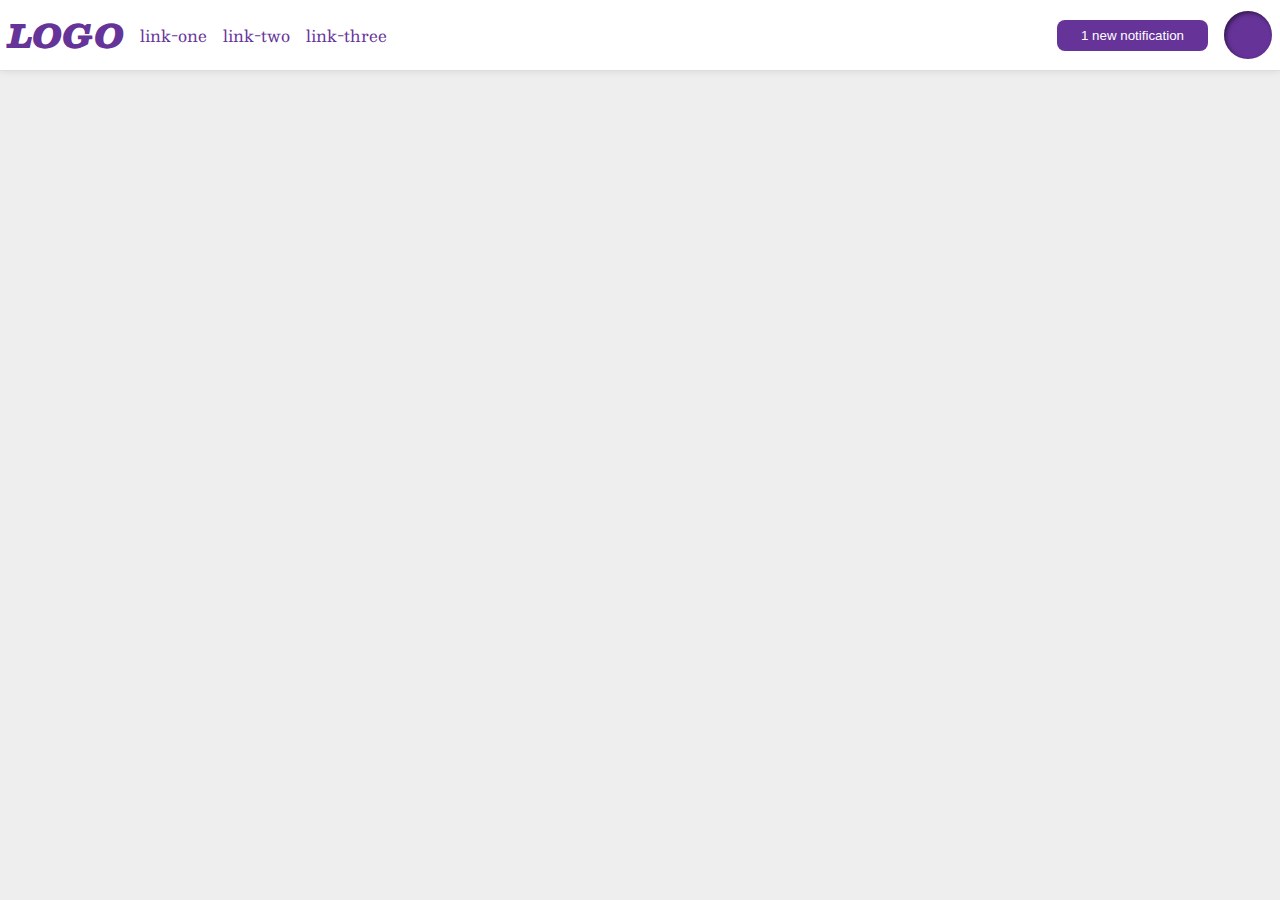
<file: flex/03-flex-header-2/index.html>
<!DOCTYPE html>
<html lang="en">
  <head>
    <meta charset="UTF-8">
    <meta http-equiv="X-UA-Compatible" content="IE=edge">
    <meta name="viewport" content="width=device-width, initial-scale=1.0">
    <title>Flex Header 2</title>
    <link rel="stylesheet" href="style.css">
  </head>
  <body>
    <div class="header">
      <div class="left">
        <div class="logo">
          LOGO
        </div>
          <ul class="links">
          <li><a href="google.com">link-one</a></li>
            <li><a href="google.com">link-two</a></li>
            <li><a href="google.com">link-three</a></li>
          </ul>
      </div>
      <div class="right">
          <button class="notifications">
            1 new notification
          </button>
        <div class="profile-image"></div>
      </div>
    </div>
  </body>
</html>
</file>
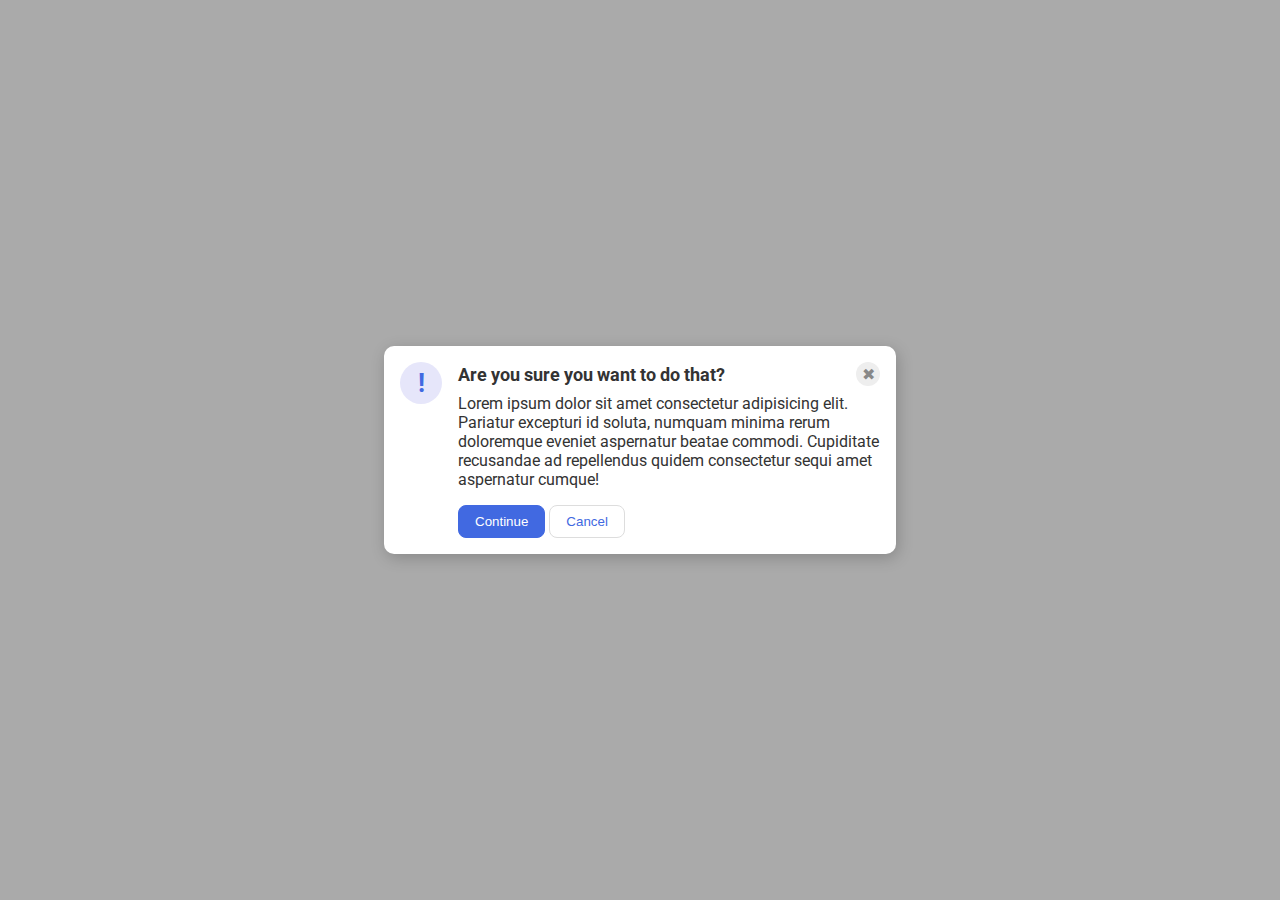
<file: flex/05-flex-modal/index.html>
<!DOCTYPE html>
<html lang="en">
  <head>
    <meta charset="UTF-8">
    <meta http-equiv="X-UA-Compatible" content="IE=edge">
    <meta name="viewport" content="width=device-width, initial-scale=1.0">
    <link rel="stylesheet" href="style.css">
    <title>Modal</title>
  </head>
  <body>
    <div class="modal">
      <div class="icon">!</div>
      <div class="content">
        <div class="header">Are you sure you want to do that?
          <div class="close-button">✖</div>
        </div>
        <div class="text">Lorem ipsum dolor sit amet consectetur adipisicing elit. Pariatur excepturi id soluta, numquam minima rerum doloremque eveniet aspernatur beatae commodi. Cupiditate recusandae ad repellendus quidem consectetur sequi amet aspernatur cumque!</div>
        <div class="container">
          <div class="bottom-content">
            <button class="continue">Continue</button>
            <button class="cancel">Cancel</button>
          </div>
        </div>
      </div>
    </div>
  </body>
</html>
</file>
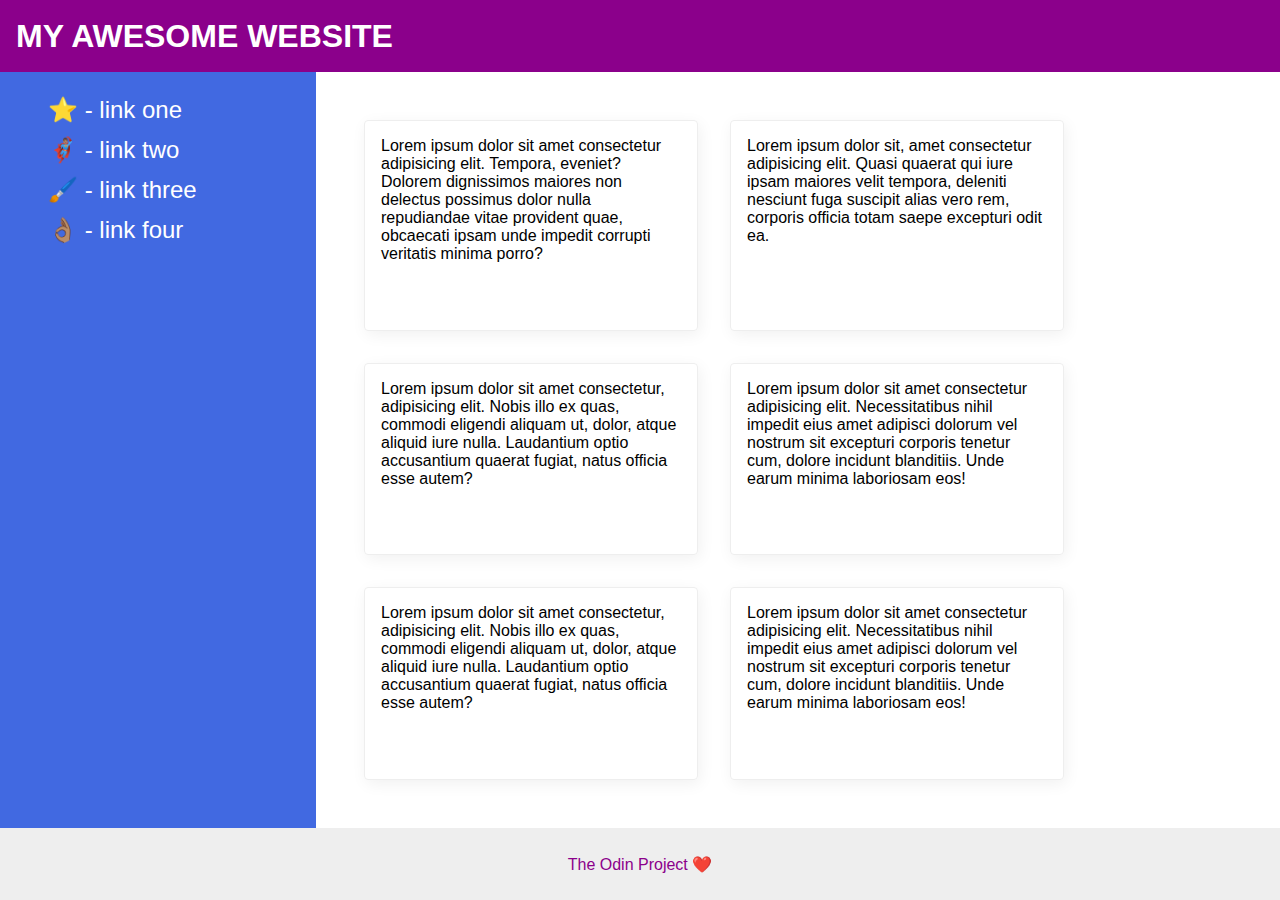
<file: flex/07-flex-layout-2/index.html>
<!DOCTYPE html>
<html lang="en">
  <head>
    <meta charset="UTF-8">
    <meta http-equiv="X-UA-Compatible" content="IE=edge">
    <meta name="viewport" content="width=device-width, initial-scale=1.0">
    <title>The Holy Grail</title>
    <link rel="stylesheet" href="style.css">
  </head>
  <body>
    <div class="header">
      MY AWESOME WEBSITE
    </div>
    
    <div class="body">
      <div class="sidebar">
        <ul>
        <li><a href="#">⭐ - link one</a></li>
        <li><a href="#">🦸🏽‍♂️ - link two</a></li>
        <li><a href="#">🖌️ - link three</a></li>
        <li><a href="#">👌🏽 - link four</a></li>
      </ul>
    </div>

    <section class="cards">
      <div class="card">Lorem ipsum dolor sit amet consectetur adipisicing elit. Tempora, eveniet? Dolorem dignissimos maiores non delectus possimus dolor nulla repudiandae vitae provident quae, obcaecati ipsam unde impedit corrupti veritatis minima porro?</div>
      <div class="card">Lorem ipsum dolor sit, amet consectetur adipisicing elit. Quasi quaerat qui iure ipsam maiores velit tempora, deleniti nesciunt fuga suscipit alias vero rem, corporis officia totam saepe excepturi odit ea.</div>
      <div class="card">Lorem ipsum dolor sit amet consectetur, adipisicing elit. Nobis illo ex quas, commodi eligendi aliquam ut, dolor, atque aliquid iure nulla. Laudantium optio accusantium quaerat fugiat, natus officia esse autem?</div>
      <div class="card">Lorem ipsum dolor sit amet consectetur adipisicing elit. Necessitatibus nihil impedit eius amet adipisci dolorum vel nostrum sit excepturi corporis tenetur cum, dolore incidunt blanditiis. Unde earum minima laboriosam eos!</div>
      <div class="card">Lorem ipsum dolor sit amet consectetur, adipisicing elit. Nobis illo ex quas, commodi eligendi aliquam ut, dolor, atque aliquid iure nulla. Laudantium optio accusantium quaerat fugiat, natus officia esse autem?</div>
      <div class="card">Lorem ipsum dolor sit amet consectetur adipisicing elit. Necessitatibus nihil impedit eius amet adipisci dolorum vel nostrum sit excepturi corporis tenetur cum, dolore incidunt blanditiis. Unde earum minima laboriosam eos!</div>
    </section>
  </div>
      
    <div class="footer">
      The Odin Project ❤️
    </div>
  </body>
</html>
</file>
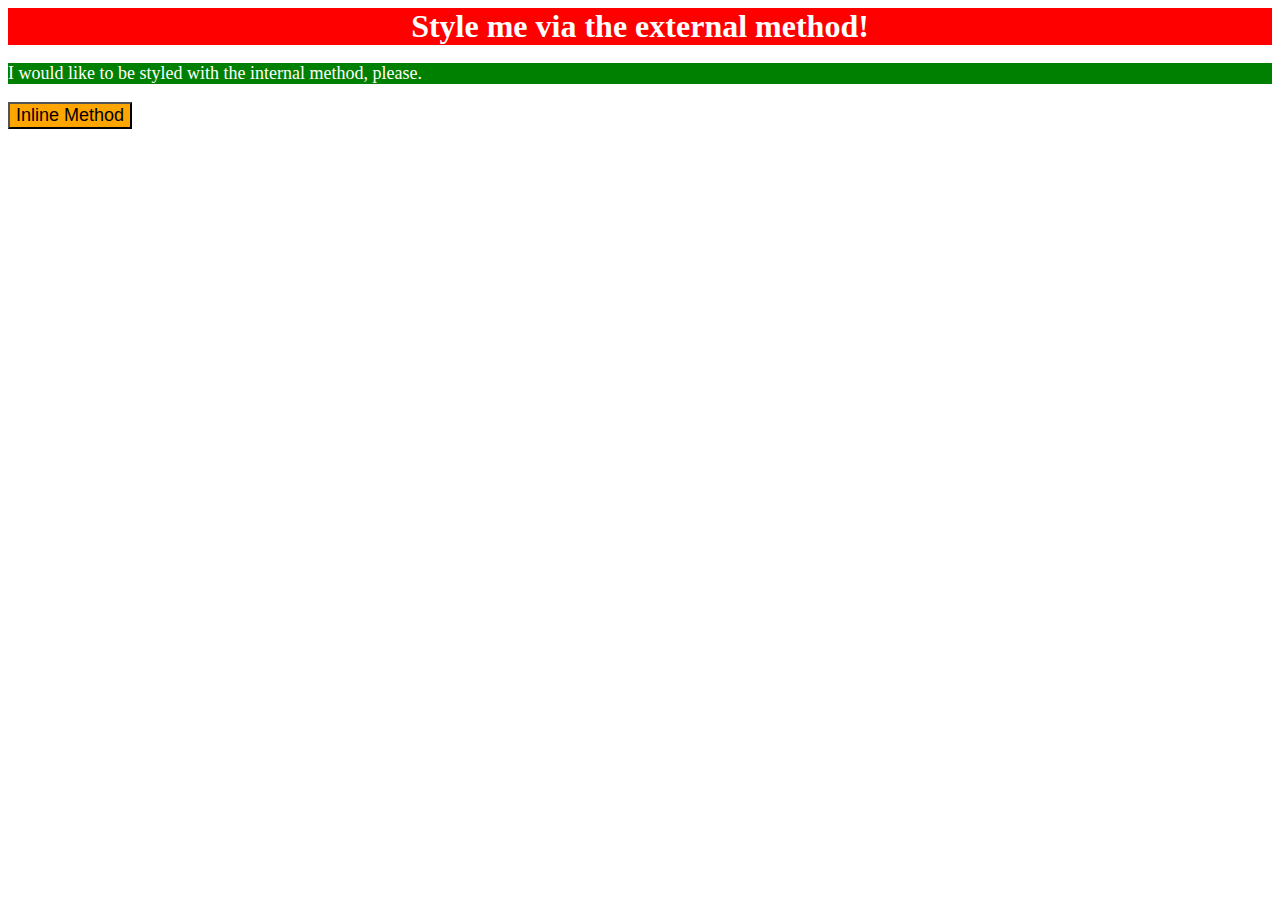
<file: foundations/01-css-methods/index.html>
<!DOCTYPE html>
<html lang="en">
  <head>
    <meta charset="UTF-8">
    <meta http-equiv="X-UA-Compatible" content="IE=edge">
    <meta name="viewport" content="width=device-width, initial-scale=1.0">
    <link rel="stylesheet" href="./style.css">
    <title>Methods for Adding CSS</title>
    
    <style>
      p {
        background-color: green;
        color: white;
        font-size: 18px;
      }
    </style>
  </head>
  <body>
    <div>Style me via the external method!</div>
    <p>I would like to be styled with the internal method, please.</p>
    <button style="background-color: orange; font-size: 18px;">Inline Method</button>
  </body>
</html>
</file>
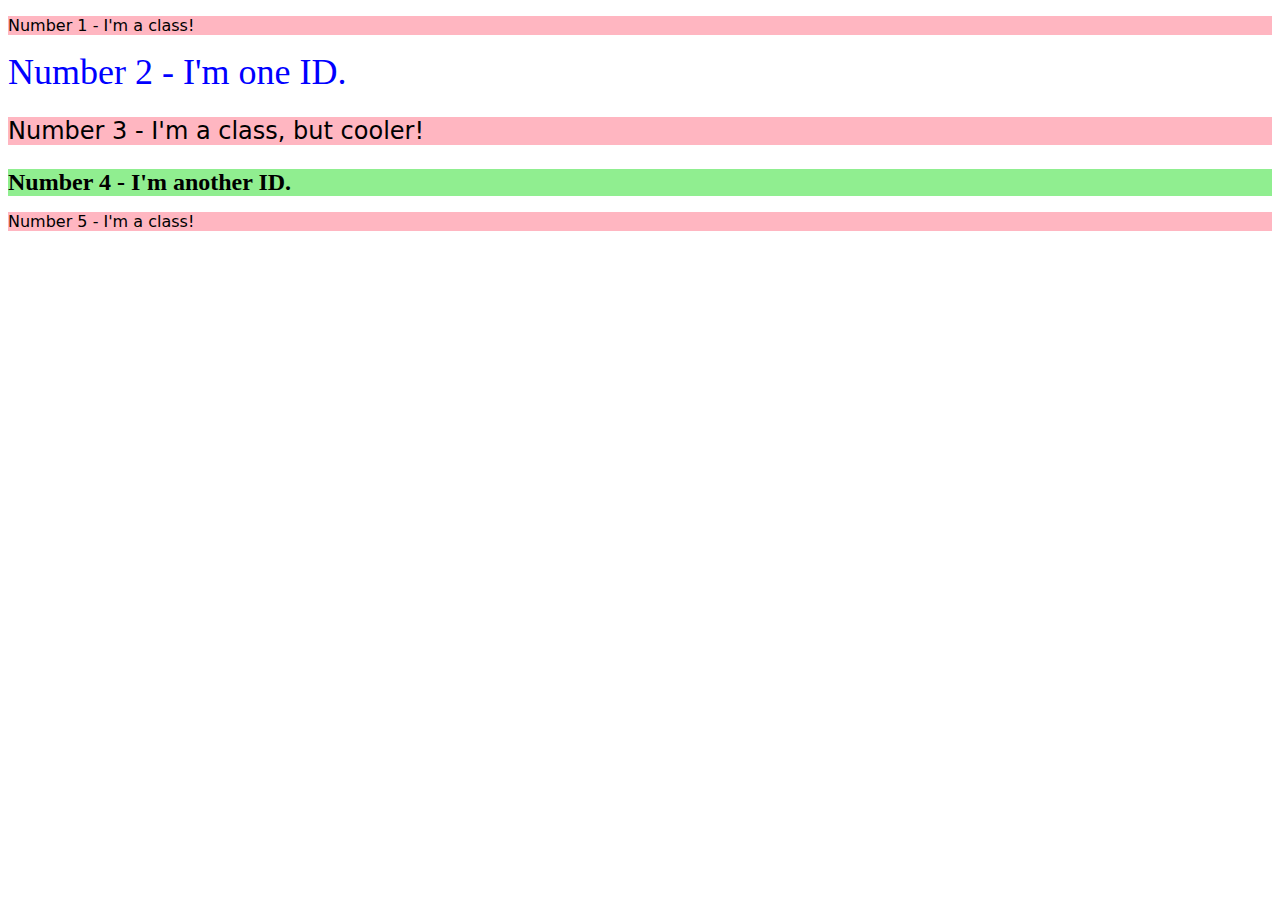
<file: foundations/02-class-id-selectors/index.html>
<!DOCTYPE html>
<html lang="en">
  <head>
    <meta charset="UTF-8">
    <meta http-equiv="X-UA-Compatible" content="IE=edge">
    <meta name="viewport" content="width=device-width, initial-scale=1.0">
    <title>Class and ID Selectors</title>
    <link rel="stylesheet" href="style.css">
  </head>
  <body>
    <p class="odd">Number 1 - I'm a class!</p>
    <div id="n2">Number 2 - I'm one ID.</div>
    <p class="odd cool">Number 3 - I'm a class, but cooler!</p>
    <div id="n4">Number 4 - I'm another ID.</div>
    <p class="odd">Number 5 - I'm a class!</p>
  </body>
</html>
</file>
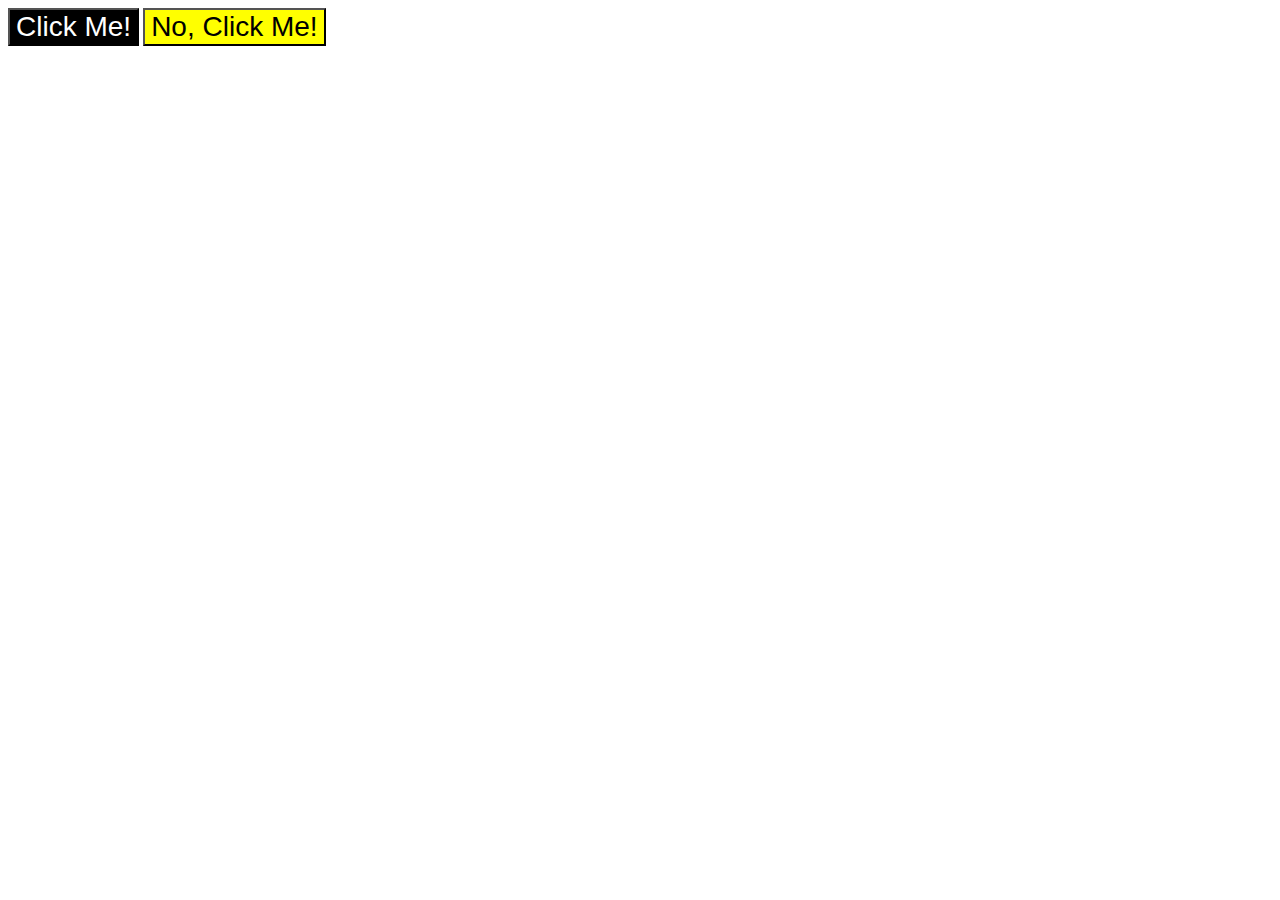
<file: foundations/03-grouping-selectors/index.html>
<!DOCTYPE html>
<html lang="en">
  <head>
    <meta charset="UTF-8">
    <meta http-equiv="X-UA-Compatible" content="IE=edge">
    <meta name="viewport" content="width=device-width, initial-scale=1.0">
    <title>Grouping Selectors</title>
    <link rel="stylesheet" href="style.css">
  </head>
  <body>
    <button class="btn-one">Click Me!</button>
    <button class="btn-two">No, Click Me!</button>
  </body>
</html>
</file>
<file: flex/03-flex-header-2/style.css>
/* this is some magical font-importing.  
you'll learn about it later. */
@import url('https://fonts.googleapis.com/css2?family=Besley:ital,wght@0,400;1,900&display=swap');

body {
  margin: 0;
  background: #eee;
  font-family: Besley, serif;
}

.header {
  background: white;
  border-bottom: 1px solid #ddd;
  box-shadow: 0 0 8px rgba(0,0,0,.1);
  /* mine */
  display: flex;
  align-items: center;
  justify-content: space-between;
  padding: 8px;
}

/* mine */
.left,
.right {
  display: flex;
  align-items: center;
  gap: 16px;
}

.links {
  display: flex;
  gap: 16px;
  margin: 0;
  padding: 0;
}
/*  */

.profile-image {
  background: rebeccapurple;
  box-shadow: inset 2px 2px 4px rgba(0,0,0,.5);
  border-radius: 50%;
  width: 48px;
  height: 48px;
}

.logo {
  color: rebeccapurple;
  font-size: 32px;
  font-weight: 900;
  font-style: italic;
}

button {
  border: none;
  border-radius: 8px;
  background: rebeccapurple;
  color: white;
  padding: 8px 24px;
}

a {
  /* this removes the line under our links */
  text-decoration: none;
  color: rebeccapurple;
}

ul {
  list-style-type: none;
}
</file>
<file: flex/05-flex-modal/style.css>
@import url('https://fonts.googleapis.com/css2?family=Roboto:wght@400;700&display=swap');

html, body {
  height: 100%;
}

body {
  font-family: Roboto, sans-serif;
  margin: 0;
  background: #aaa;
  color: #333;
  /* I'll give you this one for free lol */
  display: flex;
  align-items: center;
  justify-content: center;
}

.modal {
  background: white;
  width: 480px;
  border-radius: 10px;
  box-shadow: 2px 4px 16px rgba(0,0,0,.2);
  /*  */
  display: flex;
  gap: 16px;
  padding: 16px;
}

.icon {
  color: royalblue;
  font-size: 26px;
  font-weight: 700;
  background: lavender;
  width: 42px;
  height: 42px;
  border-radius: 50%;
  display: flex;
  align-items: center;
  justify-content: center;
}

.close-button {
  background: #eee;
  border-radius: 50%;
  color: #888;
  font-weight: 400;
  font-size: 16px;
  height: 24px;
  width: 24px;
  display: flex;
  align-items: center;
  justify-content: center;
}

button {
  padding: 8px 16px;
  border-radius: 8px;
}

button.continue {
  background: royalblue;
  border: 1px solid royalblue;
  color: white;
}

button.cancel {
  background: white;
  border: 1px solid #ddd;
  color: royalblue;
}

/*  */

.icon {
  flex-shrink: 0;
}

.header {
  display: flex;
  align-items: center;
  justify-content: space-between;
  font-size: 18px;
  font-weight: 700;
  margin-bottom: 8px;
}

.text {
  margin-bottom: 16px;
}
</file>
<file: flex/07-flex-layout-2/style.css>
body {
  font-family: -apple-system, BlinkMacSystemFont, 'Segoe UI', Roboto, Oxygen, Ubuntu, Cantarell, 'Open Sans', 'Helvetica Neue', sans-serif;
  margin: 0;
  min-height: 100vh;
  /*  */
  display: flex;
  flex-direction: column;
}

.header {
  height: 72px;
  background: darkmagenta;
  color: white;
  /*  */
  padding: 0 16px;
  font-size: 32px;
  font-weight: 900;
  display: flex;
  align-items: center;
}

/*  */
.body {
  display: flex;
  flex: 1;
}

.footer {
  height: 72px;
  background: #eee;
  color: darkmagenta;
  /*  */
  display: flex;
  justify-content: center;
  align-items: center;
}

.sidebar {
  width: 300px;
  background: royalblue;
  /*  */
  
  padding: 8px;
  flex-shrink: 0;
}

/*  */
a {
  color: white;
  font-size: 24px;
  text-decoration: none;
}

li {
  list-style-type: none;
  margin-bottom: 12px;
}

.cards {
  padding: 32px;
  display: flex;
  flex-wrap: wrap;
}

.card {
  border: 1px solid #eee;
  box-shadow: 2px 4px 16px rgba(0,0,0,.06);
  border-radius: 4px;
  width: 300px;
  padding: 16px;
  margin: 16px;
}
</file>
<file: foundations/01-css-methods/style.css>
div {
    background-color: red;
    color: white;
    font-size: 32px;
    text-align: center;
    font-weight: bold;
}
</file>
<file: foundations/02-class-id-selectors/style.css>
.odd {
    background-color: lightpink;
    font-family: Verdana, "DejaVu Sans", sans-serif;
}

#n2{
    color: blue;
    font-size: 36px;
}
.odd.cool {
    font-size: 24px;
}

#n4 {
    background-color: lightgreen;
    font-size: 24px;
    font-weight: bold;
}
</file>
<file: foundations/03-grouping-selectors/style.css>
.btn-one {
    background-color: black;
    color: white;
}

.btn-two {
    background-color: yellow;
}

.btn-one,
.btn-two {
    font-family: Helvetica, "Times New Roman sans", serif;
    font-size: 28px;
}
</file>
